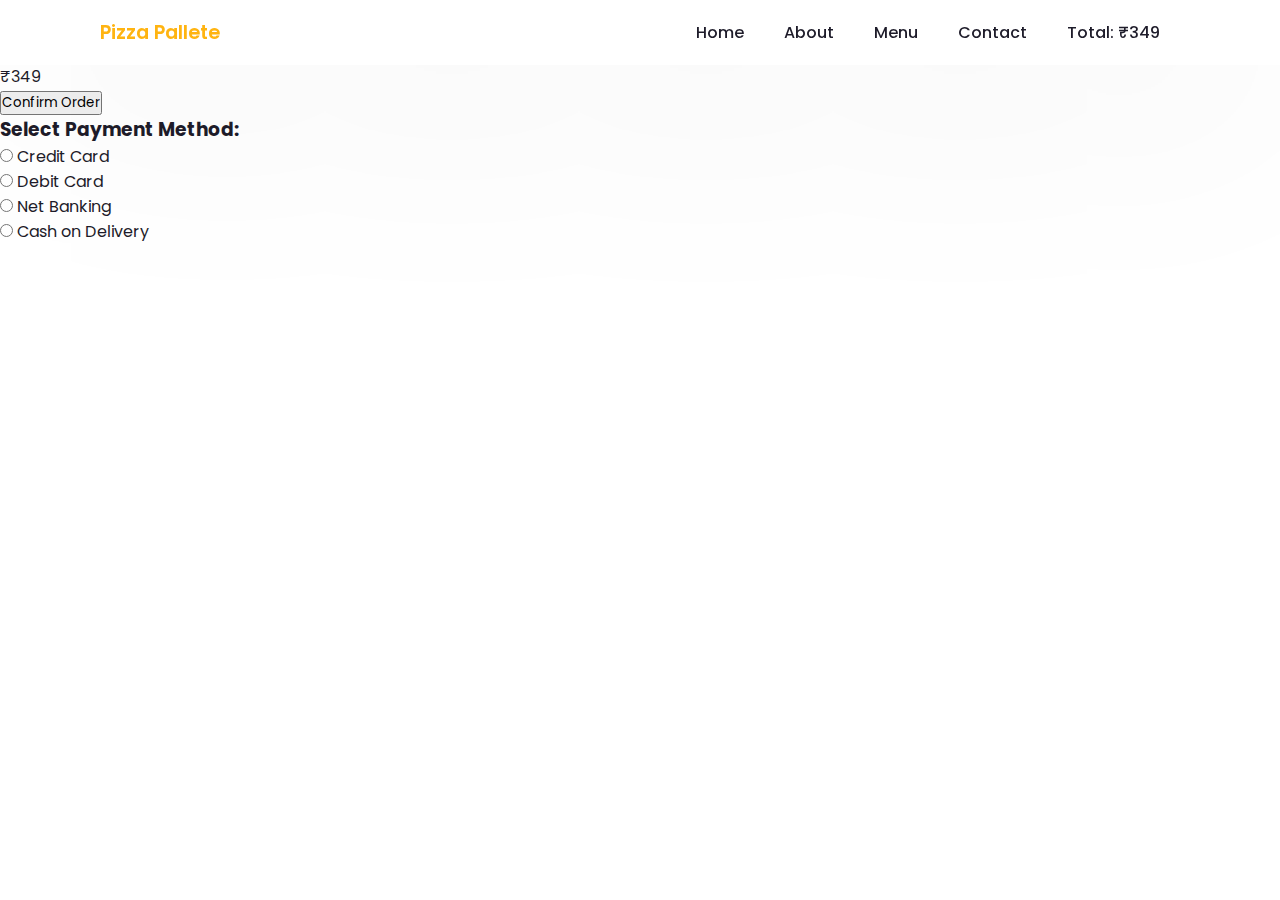
<file: cart.html>
<!DOCTYPE html>
<html lang="en">
<head>
    <meta charset="UTF-8">
    <meta http-equiv="X-UA-Compatible" content="IE=edge">
    <meta name="viewport" content="width=device-width, initial-scale=1.0">
    <title>Cart</title>
    <link rel="stylesheet" href="https://unpkg.com/boxicons@latest/css/boxicons.min.css">
    <link rel="stylesheet" href="cartstyles.css">
</head>
<body>
    <header>
        <a href="#" class="logo">Pizza Pallete</a>
        <div class="bx bx-menu" id="menu-icon"></div>
        <ul class="navbar">
            <li><a href="#home">Home</a></li>
            <li><a href="#about">About</a></li>
            <li><a href="#menu">Menu</a></li>
            <li><a href="#contact">Contact</a></li>
            <li><span class="cart-total"><a href="index.html">Total: ₹349</a></span></li>
            
        </ul>
    </header>

    <main class="cart-container">
        <h2>My Cart</h2>
        <ul class="cart-items">
            <!-- Cart items will be added here -->
        </ul>
        <div class="cart-total-container">
            <h3>Total:</h3>
            <span class="cart-total">₹349</span>
        </div>
        <button class="confirm-order">Confirm Order</button>
        <div class="payment-methods">
            <h3>Select Payment Method:</h3>
            <input type="radio" id="credit-card" name="payment-method" value="Credit Card">
            <label for="credit-card">Credit Card</label>
            <br>
            <input type="radio" id="debit-card" name="payment-method" value="Debit Card">
            <label for="debit-card">Debit Card</label>
            <br>
            <input type="radio" id="net-banking" name="payment-method" value="Net Banking">
            <label for="net-banking">Net Banking</label>
            <br>
            <input type="radio" id="cash-on-delivery" name="payment-method" value="Cash on Delivery">
            <label for="cash-on-delivery">Cash on Delivery</label>
        </div>
        <p class="payment-message" style="display: none;"></p>
    </main>

    <script>
        // JavaScript code for adding items to the cart
        const addToCartButtons = document.querySelectorAll('.add-to-cart');
        let cartTotal = 0;
        addToCartButtons.forEach((button) => {
            button.addEventListener('click', () => {
                const price = parseFloat(button.previousElementSibling.textContent.replace('₹', ''));
                cartTotal += price;
                document.querySelector('.cart-total').textContent = `Total: ₹${cartTotal}`;

                // Add the selected item to the cart
                const itemName = button.parentElement.querySelector('h2').textContent;
                const itemPrice = button.previousElementSibling.textContent;
                const cartItem = document.createElement('li');
                cartItem.innerHTML = `
                    <span class="cart-item-name">${itemName}</span>
                    <span class="cart-item-price">${itemPrice}</span>
                `;
                document.querySelector('.cart-items').appendChild(cartItem);
            });
        });

        // JavaScript code for confirming the order
        const confirmOrderButton = document.querySelector('.confirm-order');
        confirmOrderButton.addEventListener('click', () => {
            // Show confirmation message for order 
            alert('Your order has been confirmed!');

           

            // Display selected payment method
            const paymentMethod = document.querySelector('input[name="payment-method"]:checked');
            if (paymentMethod) {
                const selectedMethod = paymentMethod.value;
                const paymentMessage = document.querySelector('.payment-message');
                paymentMessage.textContent = `Payment method selected: ${selectedMethod}`;
                paymentMessage.style.display = 'block';
            }
        });
    </script>
</body>
</html>
</file>
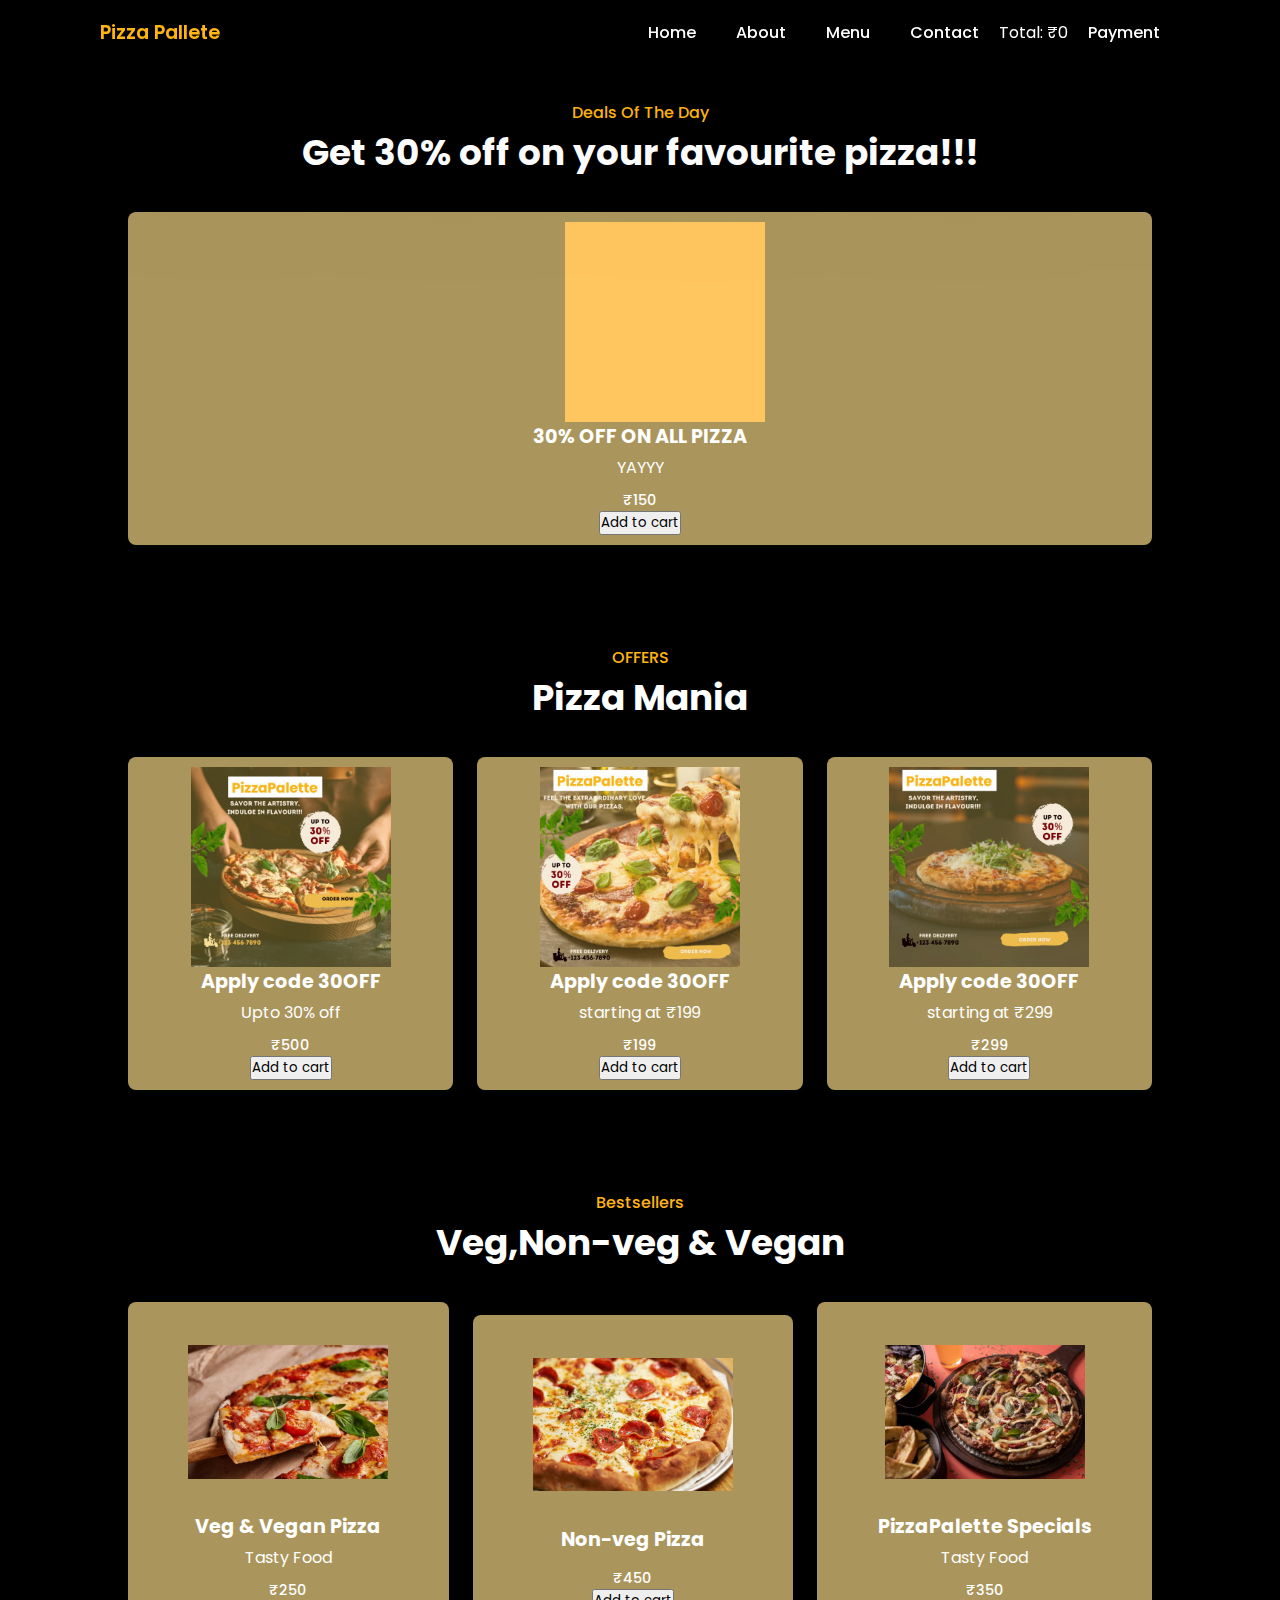
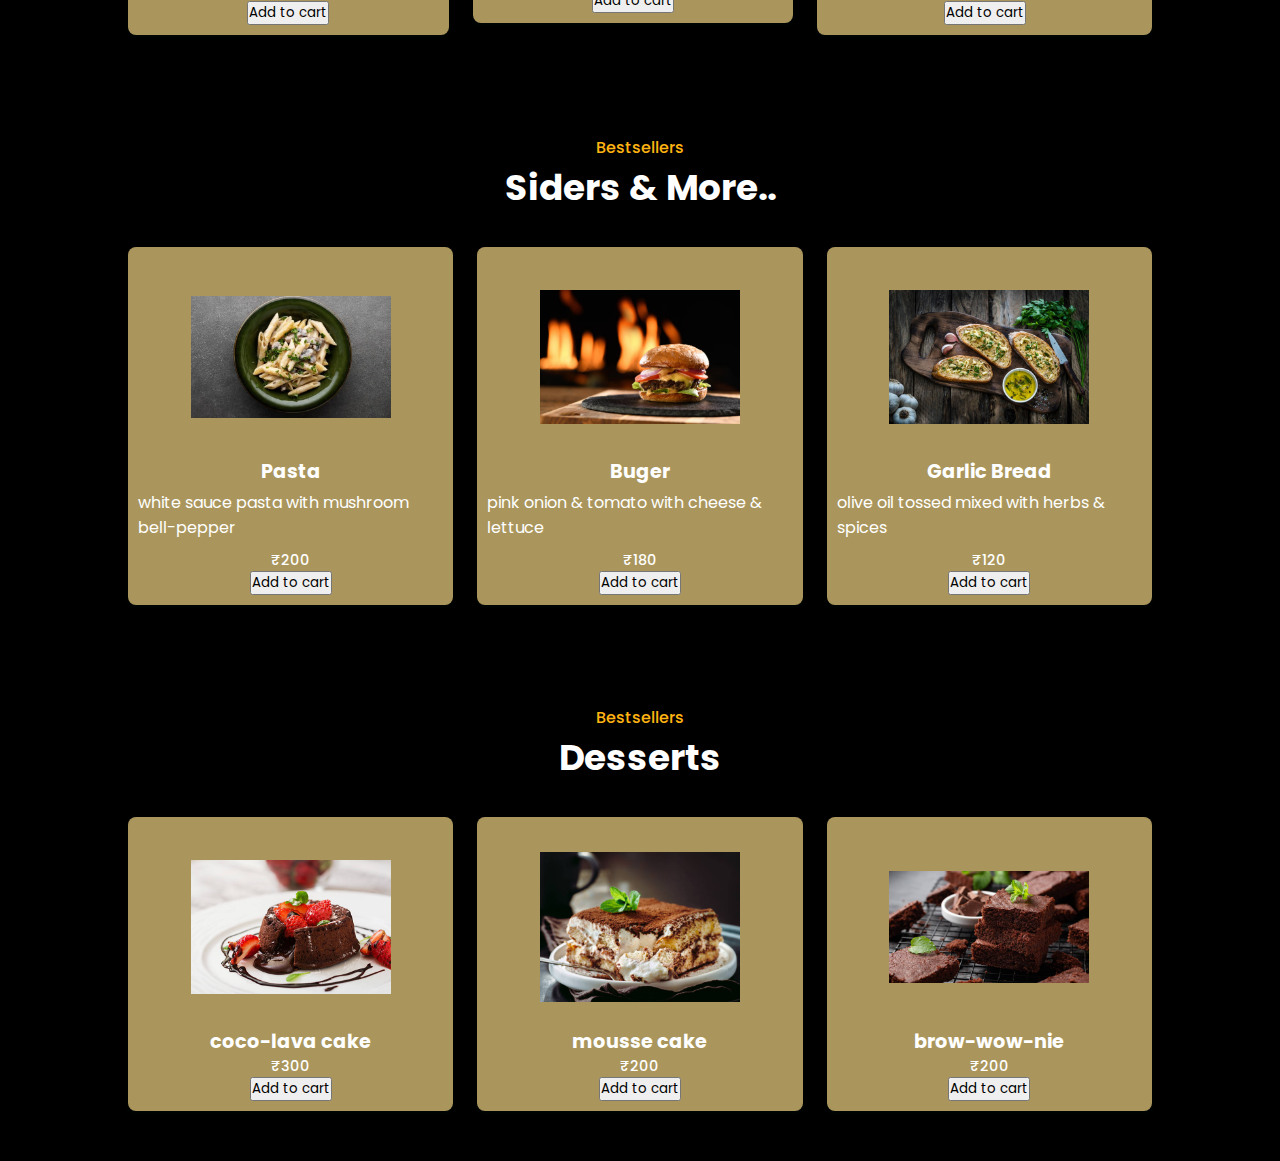
<file: deals.html>
<!DOCTYPE html>
<html lang="en">
<head>
    <meta charset="UTF-8">
    <meta http-equiv="X-UA-Compatible" content="IE=edge">
    <meta name="viewport" content="width=device-width, initial-scale=1.0">
    <title>PizzaPalette</title>
    <link rel="stylesheet" href="https://unpkg.com/boxicons@latest/css/boxicons.min.css">
    <link rel="stylesheet" href="dealsstyles.css">
</head>
<body>
    <header>
        <a href="#" class="logo">Pizza Pallete</a>
        <div class="bx bx-menu" id="menu-icon"></div>
        <ul class="navbar">
            <li><a href="#home">Home</a></li>
            <li><a href="#about">About</a></li>
            <li><a href="#menu">Menu</a></li>
            <li><a href="#contact">Contact</a></li>
            <li><span class="cart-total">Total: ₹0</a></span></li>
            <li><a href="index.html">Payment</a></li>
            
        </ul>
       
    </header>

    <section class="deals" id="deals">
        <div class="heading">
            <br><br>
            <span>Deals Of The Day</span>
            <h2>Get 30% off on your favourite pizza!!!</h2>
        </div>
        <div class="deals-container">
            <div class="box">
                <div class="box-img">
                    <center>
                    <video width="250" height="200" autoplay>
                        <source src="offers.mp4" type="video/mp4" >
                     </video>
                    </center>
                </div>
                <h2>30% OFF ON ALL PIZZA</h2>
                <h3>YAYYY</h3>
                <span class="price" data-price="150">₹150</span>
                <button class="add-to-cart">Add to cart</button>
            </div>
        </div>
    </section>


    <section class="menu" id="menu">
        <div class="heading">
            <span>OFFERS</span>
            <h2>Pizza Mania</h2>
        </div>
        <div class="menu-container">
            <div class="box">
                <div class="box-img">
                    <img src="Promopage1.png" alt="">
                </div>
                <h2>Apply code 30OFF</h2>
                <h3>Upto 30% off</h3>
                <span class="price" data-price="500">₹500</span>
                <button class="add-to-cart">Add to cart</button>
            </div>
            <div class="box">
                <div class="box-img">
                    <img src="Promopage2.png" alt="">
                </div>
                <h2>Apply code 30OFF</h2>
                <h3>starting at ₹199</h3>
                <span class="price" data-price="199">₹199</span>
                <button class="add-to-cart">Add to cart</button>
            </div>
            <div class="box">
                <div class="box-img">
                    <img src="Promopage3.png" alt="">
                </div>
                <h2>Apply code 30OFF</h2>
                <h3>starting at ₹299</h3>
                <span class="price" data-price="299">₹299</span>
                <button class="add-to-cart">Add to cart</button>
            </div>
        </div>
    </section>
    <section class="menu" id="menu">
        <div class="heading">
            <span>Bestsellers</span>
            <h2>Veg,Non-veg & Vegan</h2>
        </div>
        <div class="menu-container">
           
            <div class="box">
                <div class="box-img">
                    <img src="vegan pizza.jpg" alt="">
                </div>
                <h2>Veg & Vegan Pizza</h2>
                <h3>Tasty Food</h3>
                <span class="price" data-price="250">₹250</span>
                <button class="add-to-cart">Add to cart</button>
            </div>
         
            <div class="box">
                <div class="box-img">
                    <img src="non veg.jpg" alt="">
                </div>
                <h2>Non-veg Pizza</h2>
                <h3></h3>
                <span class="price" data-price="450">₹450</span>
                <button class="add-to-cart">Add to cart</button>
            </div>
       
            <div class="box">
                <div class="box-img">
                    <img src="pizzapalette specials.jpg" alt="">
                </div>
                <h2>PizzaPalette Specials</h2>
                <h3>Tasty Food</h3>
                <span class="price" data-price="350">₹350</span>
                <button class="add-to-cart">Add to cart</button>
            </div>
        </div>
    </section>


    <section class="menu" id="menu">
        <div class="heading">
            <span>Bestsellers</span>
            <h2>Siders & More..</h2>
        </div>
        <div class="menu-container">
           
            <div class="box">
                <div class="box-img">
                    <img src="pasta.jpg" alt="">
                </div>
                <h2>Pasta</h2>
                <h3>white sauce pasta with mushroom bell-pepper</h3>
                <span class="price" data-price="200">₹200</span>
                <button class="add-to-cart">Add to cart</button>
            </div>
         
            <div class="box">
                <div class="box-img">
                    <img src="burger.jpg" alt="">
                </div>
                <h2>Buger</h2>
                <h3>pink onion & tomato with cheese & lettuce</h3>
                <span class="price" data-price="180">₹180</span>
                <button class="add-to-cart">Add to cart</button>
            </div>
       
            <div class="box">
                <div class="box-img">
                    <img src="garlicbread.jpg" alt="">
                </div>
                <h2>Garlic Bread</h2>
                <h3>olive oil tossed mixed with herbs & spices</h3>
                <span class="price" data-price="120">₹120</span>
                <button class="add-to-cart">Add to cart</button>
            </div>
        </div>
    </section>


    <section class="menu" id="menu">
        <div class="heading">
            <span>Bestsellers</span>
            <h2>Desserts</h2>
        </div>
        <div class="menu-container">
           
            <div class="box">
                <div class="box-img">
                    <img src="dessert1.jpg" alt="">
                 
                 
                </div>
                <h2>coco-lava cake</h2>
               
                <span class="price" data-price="300">₹300</span>
                <button class="add-to-cart">Add to cart</button>
            </div>
         
            <div class="box">
                <div class="box-img">
                    <img src="dessert2.jpg" alt="">
                </div>
                <h2>mousse cake</h2>
                
                <span class="price" data-price="200">₹200</span>
                <button class="add-to-cart">Add to cart</button>
            </div>
       
            <div class="box">
                <div class="box-img">
                    <img src="dessert3.jpg" alt="">
                </div>
                <h2>brow-wow-nie</h2>
                
                <span class="price" data-price="200">₹200</span>
                <button class="add-to-cart">Add to cart</button>
            </div>
        </div>
    </section>
    <!-- 
        - #MENU
      -->

      




    <script>
        // JavaScript code for adding items to the cart
        const addToCartButtons = document.querySelectorAll('.add-to-cart');
        let cartTotal = 0;
        addToCartButtons.forEach((button) => {
            button.addEventListener('click', () => {
                const price = parseFloat(button.previousElementSibling.textContent.replace('₹', ''));
                cartTotal += price;
                document.querySelector('.cart-total').textContent = `Total: ₹${cartTotal}`;
            });
        });
    </script>
</body>        
  </html>
</file>
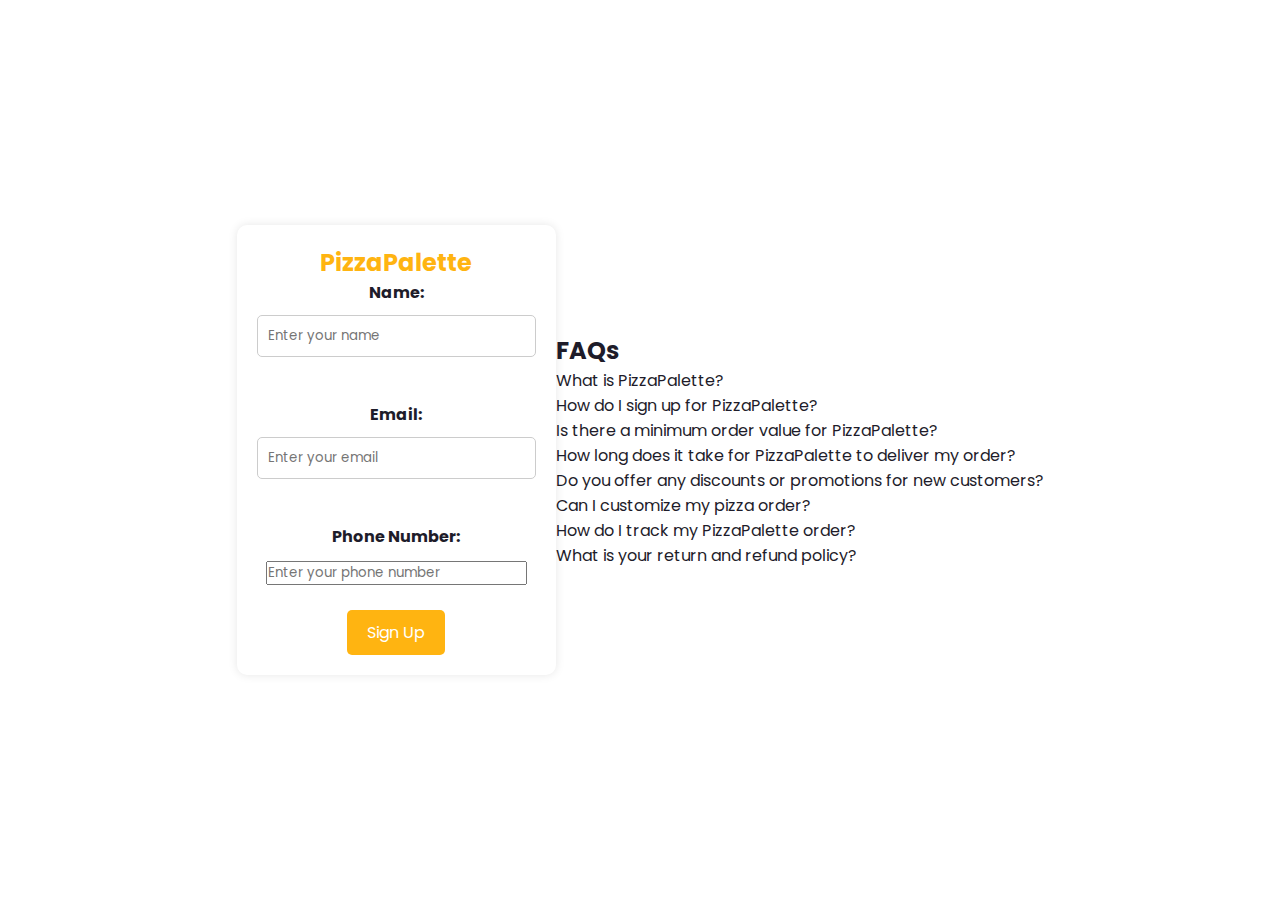
<file: signup.html>
<!DOCTYPE html>
<html>
    <head>
        <title>sign up</title>

        <link rel="stylesheet" href="styles.css">
        <link rel="stylesheet" href="signupstyles.css">
    </head>
    <body>
        <div class="main">
            <div class="register">
                <h2>PizzaPalette</h2>
                <form id="Register" method="post">
                    <label>Name: </label>
                    <input type="text" name="name" id="name" placeholder="Enter your name">
                    <br><br>
                    <label>Email: </label>
                    <input type="email" name="email" id="email" placeholder="Enter your email">
                    <br><br>
                    <label> Phone Number: </label>
                    <input type="tel" name="number" id="number" placeholder="Enter your phone number">
                    <br><br>
                    <a href="pizza.html" class="btn">Sign Up</a>
                </form>
            </div>
            <div class="faqs">
                <h2>FAQs</h2>
                <ul>
                    <li>
                        <details>
                            <summary>What is PizzaPalette?</summary>
                            <p>PizzaPalette is an online pizza ordering platform that offers a wide variety of pizzas and other food items for delivery or pickup.</p>
                        </details>
                    </li>
                    <li>
                        <details>
                            <summary>How do I sign up for PizzaPalette?</summary>
                            <p>You can sign up for PizzaPalette by filling out the sign-up form on our website with your name, email, and phone number. Once you submit the form, you will be redirected to our main website where you can start ordering your favorite pizzas.</p>
                        </details>
                    </li>
                    <li>
                        <details>
                            <summary>Is there a minimum order value for PizzaPalette?</summary>
                            <p>Yes, there is a minimum order value of ₹200 for PizzaPalette. However, we often have promotions and discounts that can lower the minimum order value or offer free delivery.</p>
                        </details>
                    </li>
                    <li>
                        <details>
                            <summary>How long does it take for PizzaPalette to deliver my order?</summary>
                            <p>Delivery times may vary depending on your location and the current demand for our services. However, we strive to deliver all orders as quickly as possible, usually within 30-60 minutes of ordering.</p>
                        </details>
                    </li>
                    <li>
                        <details>
                            <summary>Do you offer any discounts or promotions for new customers?</summary>
                            <p>Yes, we often have promotions and discounts for new customers. Please check our website or social media channels for the latest offers.</p>
                        </details>
                    </li>
                    <li>
                        <details>
                            <summary>Can I customize my pizza order?</summary>
                            <p>Yes, you can customize your pizza order by selecting your preferred toppings, crust, and size. You can also choose from our pre-designed pizza options or create your own pizza.</p>
                        </details>
                    </li>
                    <li>
                        <details>
                            <summary>How do I track my PizzaPalette order?</summary>
                            <p>You can track your PizzaPalette order by logging into your account on our website or by contacting our customer support team. We will provide you with real-time updates on your order status and estimated delivery time.</p>
                        </details>
                    </li>
                    <li>
                        <details>
                            <summary>What is your return and refund policy?</summary>
                            <p>If you are not satisfied with your PizzaPalette order, please contact our customer support</p>
                        </details>
                    </li>
                </ul>
            </div>
        </div>
    </body>
</html>
</file>
<file: cartstyles.css>
/* Final Google Fonts */
@import url("https://fonts.googleapis.com/css2?family=Poppins:wght@300;400;500;600;700&display=swap");
* {
  margin: 0;
  padding: 0;
  font-family: "Poppins", sans-serif;
  box-sizing: border-box;
  scroll-behavior: smooth;
  scroll-padding-top: 2rem;
  list-style: none;
  text-decoration: none;
}
*::selection {
  background: var(--main-color);
  color: #fff;
}
:root {
  --main-color: #ffb411;
  --text-color: #1e1c2a;
  --bg-color: #fff;


  --big-font: 4rem;
  --h2-font: 2.24rem;
  --p-font: 0.9rem;
}
section {
  padding: 50px 10%;
}
body.active {
  --bg-color: #1e1c2a;
  --text-color: #fff;
}
body {
  color: var(--text-color);
  background: var(--bg-color);
}
#darkmode {
  font-size: 25px;
  cursor: pointer;
}
header {
  position: fixed;
  width: 100%;
  top: 0;
  right: 0;
  z-index: 1000;
  display: flex;
  align-items: center;
  justify-content: space-between;
  background: var(--bg-color);
  padding: 18px 100px;
  box-shadow: 0 0.5rem 50rem rgba(0, 0, 0, 0.1);
}
.logo {
  font-size: 1.2rem;
  font-weight: 600;
  color: var(--main-color);
}
.navbar {
  display: flex;
}
.navbar a {
  font-size: 1rem;
  padding: 10px 20px;
  color: var(--text-color);
  font-weight: 500;
}
.navbar a:hover {
  color: var(--main-color);
}
#menu-icon {
  font-size: 2rem;
  cursor: pointer;
  display: none;
}
.home {
  width: 100%;
  min-height: 100vh;
  display: grid;
  grid-template-columns: repeat(2, 1fr);
  align-items: center;
  gap: 1.5rem;
}
.home-img img {
  width: 100%;
}
.home-text h1 {
  font-size: var(--big-font);
  color: var(--main-color);
}
.home-text h2 {
  font-size: var(--h2-font);
  margin: 1rem 0 1rem;
}
.btn {
  display: inline-block;
  background: var(--main-color);
  padding: 10px 20px;
  border-radius: 0.5rem;
  color: #fff;
}
.btn:hover {
  background: #ffa400;
}
.about {
  display: grid;
  grid-template-columns: repeat(2, 1fr);
  gap: 1.5rem;
  align-items: center;
}
.about-img img {
  max-width: 80%;
  border-radius: 0.5rem;
}
.about-text span {
  color: var(--main-color);
  font-weight: 500;
}
.about-text h2 {
  font-size: var(--h2-font);
}
.about-text p {
  margin: 0.8rem 0 1.8rem;
}
.heading {
  text-align: center;
}
.heading span {
  color: var(--main-color);
  font-weight: 500;
}
.heading h2 {
  font-size: var(--h2-font);
}
.menu-container {
  display: grid;
  grid-template-columns: repeat(auto-fit, minmax(220px, auto));
  gap: 1.5rem;
  align-items: center;
}
.box {
  position: relative;
  margin-top: 2rem;
  height: auto;
  display: flex;
  flex-direction: column;
  justify-content: center;
  align-items: center;
  border-radius: 0.5rem;
  box-shadow: 0 2px 4px rgb(4 64 54 / 10%);
  padding: 10px;
}
.box-img {
  width: 200px;
  height: 200px;
}
.box-img img {
  width: 100%;
  height: 100%;
  object-fit: contain;
  object-position: center;
}
.box h2 {
  font-size: 1.2rem;
}
.box h3 {
  font-size: 1rem;
  font-weight: 400;
  margin: 4px 0 10px;
}
.box span {
  font-size: var(--p-font);
  font-weight: 500;
}
.box .bx {
  position: absolute;
  right: 0;
  top: 0;
  font-size: 20px;
  background: var(--main-color);
  border-radius: 0 0.5rem 0 0.5rem;
  padding: 5px 8px;
}
.box .bx:hover {
  background: #ffa400;
}
.servives-container {
  display: grid;
  grid-template-columns: repeat(auto-fit, minmax(240px, auto));
  gap: 1.5rem;
  margin-top: 2rem;
}
.s-box {
  text-align: center;
}
.s-box img {
  width: 60px;
}
.s-box h3 {
  margin: 4px 0 10px;
}
.connect {
  display: flex;
  align-items: center;
  justify-content: space-around;
}
.connect-text span {
  color: var(--main-color);
  font-weight: 500;
}
.connect-text h2 {
  font-size: var(--h2-font);
}
.contact {
  display: grid;
  grid-template-columns: repeat(auto-fit, minmax(200px, auto));
  gap: 1.5rem;
}
.contact-box h3 {
  margin-bottom: 1rem;
}
.social {
  display: flex;
  margin-top: 1.5rem;
}
.social i {
  font-size: 20px;
  margin-right: 1rem;
  color: var(--text-color);
}
.social i:hover {
  color: var(--main-color);
}
.contact-box li a {
  color: var(--text-color);
}
.contact-box li a:hover {
  color: var(--main-color);
}
.address {
  display: flex;
  flex-direction: column;
}
.address i {
  margin-bottom: 0.5rem;
  font-size: 1rem;
}
.address span {
  margin-left: 1rem;
}
.copyright {
  padding: 20px;
  text-align: center;
}
@media (max-width: 921px) {
  header {
    padding: 14px 41px;
  }
  :root {
    --big-font: 3rem;
    --h2-font: 1.7rem;
  }
}
@media (max-width: 768px) {
  section {
    padding: 50px 8%;
  }
  #menu-icon {
    display: initial;
    color: var(--text-color);
  }
  header .navbar {
    position: absolute;
    top: -400px;
    left: 0;
    right: 0;
    display: flex;
    flex-direction: column;
    text-align: center;
    background: var(--bg-color);
    box-shadow: 0 4px 4px rgb(0 0 0 / 10%);
    transition: 0.2s ease;
  }
  .navbar.active {
    top: 100%;
  }
  .navbar a {
    padding: 1.5rem;
    display: block;
    background: var(--bg-color);
  }
  #darkmode {
    position: absolute;
    top: 1.4rem;
    right: 2rem;
  }
}
</file>
<file: dealsstyles.css>
/* Google Fonts with changes made*/
@import url("https://fonts.googleapis.com/css2?family=Poppins:wght@300;400;500;600;700&display=swap");
* {
  margin: 0;
  padding: 0;
  font-family: "Poppins", sans-serif;
  box-sizing: border-box;
  scroll-behavior: smooth;
  scroll-padding-top: 2rem;
  list-style: none;
  text-decoration: none;
}
*::selection {
  background: var(--main-color);
  color: #000000;
}
:root {
  --main-color: #ffb411;
  --text-color: #ffffff;
  --bg-color: #000000;

  --big-font: 4rem;
  --h2-font: 2.24rem;
  --p-font: 0.9rem;
}
section {
  padding: 50px 10%;
}
body.active {
  --bg-color: #1e1c2a;
  --text-color: #fff;
}
body {
  color: var(--text-color);
  background: var(--bg-color);
}
#darkmode {
  font-size: 25px;
  cursor: pointer;
}
header {
  position: fixed;
  width: 100%;
  top: 0;
  right: 0;
  z-index: 1000;
  display: flex;
  align-items: center;
  justify-content: space-between;
  background: var(--bg-color);
  padding: 18px 100px;
  box-shadow: 0 0.5rem 50rem rgba(0, 0, 0, 0.1);
}
.logo {
  font-size: 1.2rem;
  font-weight: 600;
  color: var(--main-color);
}
.navbar {
  display: flex;
}
.navbar a {
  font-size: 1rem;
  padding: 10px 20px;
  color: var(--text-color);
  font-weight: 500;
}
.navbar a:hover {
  color: var(--main-color);
}
#menu-icon {
  font-size: 2rem;
  cursor: pointer;
  display: none;
}
.home {
  width: 100%;
  min-height: 100vh;
  display: grid;
  grid-template-columns: repeat(2, 1fr);
  align-items: center;
  gap: 1.5rem;
}
.home-img img {
  width: 100%;
}
.home-text h1 {
  font-size: var(--big-font);
  color: var(--main-color);
}
.home-text h2 {
  font-size: var(--h2-font);
  margin: 1rem 0 1rem;
}
.btn {
  display: inline-block;
  background: var(--main-color);
  padding: 10px 20px;
  border-radius: 0.5rem;
  color: #fff;
}
.btn:hover {
  background: #ffa400;
}
.about {
  display: grid;
  grid-template-columns: repeat(2, 1fr);
  gap: 1.5rem;
  align-items: center;
}
.about-img img {
  max-width: 80%;
  border-radius: 0.5rem;
}
.about-text span {
  color: var(--main-color);
  font-weight: 500;
}
.about-text h2 {
  font-size: var(--h2-font);
}
.about-text p {
  margin: 0.8rem 0 1.8rem;
}
.heading {
  text-align: center;
}
.heading span {
  color: var(--main-color);
  font-weight: 500;
}
.heading h2 {
  font-size: var(--h2-font);
}
.menu-container {
  display: grid;
  grid-template-columns: repeat(auto-fit, minmax(220px, auto));
  gap: 1.5rem;
  align-items: center;
}
.box {
  position: relative;
  margin-top: 2rem;
  height: auto;
  display: flex;
  flex-direction: column;
  justify-content: center;
  align-items: center;
  background-color: #aa965c; /* Yellow background color */
  border-radius: 0.5rem;
  box-shadow: 0 2px 4px rgb(4 64 54 / 10%);
  padding: 10px;
}
.box-img {
  width: 200px;
  height: 200px;
}
.box-img img {
  width: 100%;
  height: 100%;
  object-fit: contain;
  object-position: center;
}
.box h2 {
  font-size: 1.2rem;
}
.box h3 {
  font-size: 1rem;
  font-weight: 400;
  margin: 4px 0 10px;
}
.box span {
  font-size: var(--p-font);
  font-weight: 500;
}
.box .bx {
  position: absolute;
  right: 0;
  top: 0;
  font-size: 20px;
  background: var(--main-color);
  border-radius: 0 0.5rem 0 0.5rem;
  padding: 5px 8px;
}
.box .bx:hover {
  background: #7e642b;
}
.servives-container {
  display: grid;
  grid-template-columns: repeat(auto-fit, minmax(240px, auto));
  gap: 1.5rem;
  margin-top: 2rem;
}
.s-box {
  text-align: center;
}
.s-box img {
  width: 60px;
}
.s-box h3 {
  margin: 4px 0 10px;
}
.connect {
  display: flex;
  align-items: center;
  justify-content: space-around;
}
.connect-text span {
  color: var(--main-color);
  font-weight: 500;
}
.connect-text h2 {
  font-size: var(--h2-font);
}
.contact {
  display: grid;
  grid-template-columns: repeat(auto-fit, minmax(200px, auto));
  gap: 1.5rem;
}
.contact-box h3 {
  margin-bottom: 1rem;
}
.social {
  display: flex;
  margin-top: 1.5rem;
}
.social i {
  font-size: 20px;
  margin-right: 1rem;
  color: var(--text-color);
}
.social i:hover {
  color: var(--main-color);
}
.contact-box li a {
  color: var(--text-color);
}
.contact-box li a:hover {
  color: var(--main-color);
}
.address {
  display: flex;
  flex-direction: column;
}
.address i {
  margin-bottom: 0.5rem;
  font-size: 1rem;
}
.address span {
  margin-left: 1rem;
}
.copyright {
  padding: 20px;
  text-align: center;
}
@media (max-width: 921px) {
  header {
    padding: 14px 41px;
  }
  :root {
    --big-font: 3rem;
    --h2-font: 1.7rem;
  }
}
@media (max-width: 768px) {
  section {
    padding: 50px 8%;
  }
  #menu-icon {
    display: initial;
    color: var(--text-color);
  }
  header .navbar {
    position: absolute;
    top: -400px;
    left: 0;
    right: 0;
    display: flex;
    flex-direction: column;
    text-align: center;
    background: var(--bg-color);
    box-shadow: 0 4px 4px rgb(0 0 0 / 10%);
    transition: 0.2s ease;
  }
  .navbar.active {
    top: 100%;
  }
  .navbar a {
    padding: 1.5rem;
    display: block;
    background: var(--bg-color);
  }
  #darkmode {
    position: absolute;
    top: 1.4rem;
    right: 2rem;
  }
}
@media (max-width: 715px) {
  header {
    padding: 10px 16px;
  }
  .home {
    grid-template-columns: 1fr;
  }
  .about {
    grid-template-columns: 1fr;
    text-align: center;
  }
  .about-img {
    order: 2;
  }
}
@media (max-width: 515px) {
  .connect {
    flex-direction: column;
  }
  .connect .btn {
    margin-top: 1rem;
  }
}
@media (max-width: 450px) {
  :root {
    --big-font: 2rem;
    --h2-font: 1.4rem;
  }
  .home-text {
    padding-top: 4rem;
  }
}
</file>
<file: styles.css>
/* Google Fonts */
@import url("https://fonts.googleapis.com/css2?family=Poppins:wght@300;400;500;600;700&display=swap");
* {
  margin: 0;
  padding: 0;
  font-family: "Poppins", sans-serif;
  box-sizing: border-box;
  scroll-behavior: smooth;
  scroll-padding-top: 2rem;
  list-style: none;
  text-decoration: none;
}
*::selection {
  background: var(--main-color);
  color: #000000;
}
:root {
  --main-color: #ffb411;
  --text-color: #ffffff;
  --bg-color: #000000;

  --big-font: 4rem;
  --h2-font: 2.24rem;
  --p-font: 0.9rem;
}
section {
  padding: 50px 10%;
}
body.active {
  --bg-color: #ffffff;
  --text-color: #000000;
}
body {
  color: var(--text-color);
  background: var(--bg-color);
}
#darkmode {
  font-size: 25px;
  cursor: pointer;
}
header {
  position: fixed;
  width: 100%;
  top: 0;
  right: 0;
  z-index: 1000;
  display: flex;
  align-items: center;
  justify-content: space-between;
  background: var(--bg-color);
  padding: 18px 100px;
  box-shadow: 0 0.5rem 50rem rgba(0, 0, 0, 0.1);
}
.logo {
  font-size: 1.2rem;
  font-weight: 600;
  color: var(--main-color);
}
.navbar {
  display: flex;
}
.navbar a {
  font-size: 1rem;
  padding: 10px 20px;
  color: var(--text-color);
  font-weight: 500;
}
.navbar a:hover {
  color: var(--main-color);
}


.hero .slider-btn { display: none; }

.hero {
  position: relative;
  padding-block: 120px;
  min-height: 100vh;
  overflow: hidden;
  z-index: 1;
}

.hero .slider-item {
  position: absolute;
  top: 50%;
  left: 50%;
  transform: translate(-50%, -50%);
  width: 100%;
  height: 100%;
  display: grid;
  place-content: center;
  padding-block-start: 100px;
  opacity: 0;
  visibility: hidden;
  transition: var(--transition-3);
  z-index: 1;
}

.hero .slider-item.active {
  opacity: 1;
  visibility: visible;
}

.hero .slider-bg {
  position: absolute;
  top: 0;
  left: 0;
  width: 100%;
  height: 100%;
  transform: scale(1.15);
  pointer-events: none;
  user-select: none;
  z-index: -1;
}

.hero .slider-item.active .slider-bg {
  animation: smoothScale 7s linear forwards;
}

@keyframes smoothScale {
  0% { transform: scale(1); }
  100% { transform: scale(1.15); }
}

.hero .section-subtitle::after { margin-block: 14px 20px; }

.hero-text { margin-block: 10px 40px; }

.hero .btn { margin-inline: auto; }

.hero-btn {
  position: absolute;
  bottom: 15px;
  right: 15px;
  z-index: 2;
  background-color: var(--gold-crayola);
  width: 110px;
  height: 110px;
  padding: 12px;
  transform: scale(0.6);
}

.hero-btn img {
  margin-inline: auto;
  margin-block-end: 6px;
}

.hero-btn .span {
  color: var(--black);
  font-weight: var(--weight-bold);
  text-transform: uppercase;
  letter-spacing: var(--letterSpacing-1);
  line-height: var(--lineHeight-3);
}

.hero-btn::after {
  inset: 0;
  border: 1px solid var(--gold-crayola);
  animation: rotate360 15s linear infinite;
}

.slider-reveal {
  transform: translateY(30px);
  opacity: 0;
}

.hero .slider-item.active .slider-reveal {
  animation: sliderReveal 1s ease forwards;
}

@keyframes sliderReveal {
  0% {
    transform: translateY(30px);
    opacity: 0;
  }

  100% {
    transform: translateY(0);
    opacity: 1;
  }
}

.hero .slider-item.active .section-subtitle { animation-delay: 500ms; }

.hero .slider-item.active .hero-title { animation-delay: 1000ms; }

.hero .slider-item.active .hero-text { animation-delay: 1.5s; }

.hero .slider-item.active .btn { animation-delay: 2s; }

#menu-icon {
  font-size: 2rem;
  cursor: pointer;
  display: none;
}
.home {
  width: 100%;
  min-height: 100vh;
  display: grid;
  grid-template-columns: repeat(2, 1fr);
  align-items: center;
  gap: 1.5rem;
}
.home-img img {
  width: 100%;
}
.home-text h1 {
  font-size: var(--big-font);
  color: var(--main-color);
}
.home-text h2 {
  font-size: var(--h2-font);
  margin: 1rem 0 1rem;
}
.btn {
  display: inline-block;
  background: var(--main-color);
  padding: 10px 20px;
  border-radius: 0.5rem;
  color: #fff;
}
.btn:hover {
  background: hsl(39, 100%, 50%);
}
.about {
  display: grid;
  grid-template-columns: repeat(2, 1fr);
  gap: 1.5rem;
  align-items: center;
}
.about-img img {
  max-width: 80%;
  border-radius: 0.5rem;
}
.about-text span {
  color: var(--main-color);
  font-weight: 500;
}
.about-text h2 {
  font-size: var(--h2-font);
}
.about-text p {
  margin: 0.8rem 0 1.8rem;
}
.heading {
  text-align: center;
}
.heading span {
  color: var(--main-color);
  font-weight: 500;
}
.heading h2 {
  font-size: var(--h2-font);
}
.menu-container {
  display: grid;
  grid-template-columns: repeat(auto-fit, minmax(220px, auto));
  gap: 1.5rem;
  align-items: center;
}
/* .box {
  position: relative;
  margin-top: 2rem;
  height: auto;
  display: flex;
  flex-direction: column;
  justify-content: center;
  align-items: center;
  border-radius: 0.5rem;
  box-shadow: 0 2px 4px rgb(4 64 54 / 10%);
  padding: 10px;
}
.box-img {
  width: 200px;
  height: 200px;
}
.box-img img {
  width: 100%;
  height: 100%;
  object-fit: contain;
  object-position: center;
}
.box h2 {
  font-size: 1.2rem;
}
.box h3 {
  font-size: 1rem;
  font-weight: 400;
  margin: 4px 0 10px;
}
.box span {
  font-size: var(--p-font);
  font-weight: 500;
}
.box .bx {
  position: absolute;
  right: 0;
  top: 0;
  font-size: 20px;
  background: var(--main-color);
  border-radius: 0 0.5rem 0 0.5rem;
  padding: 5px 8px;
}
.box .bx:hover {
  background: #ffa400;
} */
.service .section-title { margin-block-end: 16px; }

.service .section-text { margin-block-end: 40px; }

.service-card { overflow: hidden; }

.service-card .has-before {
  padding-block: 30px;
  margin-block-end: 26px;
  z-index: 1;
}

.service-card .has-before::before {
  top: 0;
  left: 50%;
  transform: translateX(-50%);
  width: 140px;
  height: 100%;
  background-image: url('../images/img-pattern.svg');
  background-position: center;
  background-size: cover;
  background-repeat: repeat;
  transition: var(--transition-2);
  transition-delay: 0;
  z-index: -1;
  will-change: transform;
}

.service-card:is(:hover, :focus-within) .has-before::before {
  transform: rotateY(0.5turn) translateX(50%);
  transition-delay: 300ms;
}

.service-card .card-banner { transition: var(--transition-2); }

.service-card:is(:hover, :focus-within) .card-banner { transform: scale(1.05); }

.service .card-title { margin-block-end: 12px; }
.servives-container {
  display: grid;
  grid-template-columns: repeat(auto-fit, minmax(240px, auto));
  gap: 1.5rem;
  margin-top: 2rem;
}
.s-box {
  text-align: center;
}
.s-box img {
  width: 60px;
}
.s-box h3 {
  margin: 4px 0 10px;
}
.connect {
  display: flex;
  align-items: center;
  justify-content: space-around;
}
.connect-text span {
  color: var(--main-color);
  font-weight: 500;
}
.connect-text h2 {
  font-size: var(--h2-font);
}
.contact {
  display: grid;
  grid-template-columns: repeat(auto-fit, minmax(200px, auto));
  gap: 1.5rem;
}
.contact-box h3 {
  margin-bottom: 1rem;
}
.social {
  display: flex;
  margin-top: 1.5rem;
}
.social i {
  font-size: 20px;
  margin-right: 1rem;
  color: var(--text-color);
}
.social i:hover {
  color: var(--main-color);
}
.contact-box li a {
  color: var(--text-color);
}
.contact-box li a:hover {
  color: var(--main-color);
}
.address {
  display: flex;
  flex-direction: column;
}
.address i {
  margin-bottom: 0.5rem;
  font-size: 1rem;
}
.address span {
  margin-left: 1rem;
}
.copyright {
  padding: 20px;
  text-align: center;
}
@media (max-width: 921px) {
  header {
    padding: 14px 41px;
  }
  :root {
    --big-font: 3rem;
    --h2-font: 1.7rem;
  }
}
@media (max-width: 768px) {
  section {
    padding: 50px 8%;
  }
  #menu-icon {
    display: initial;
    color: var(--text-color);
  }
  header .navbar {
    position: absolute;
    top: -400px;
    left: 0;
    right: 0;
    display: flex;
    flex-direction: column;
    text-align: center;
    background: var(--bg-color);
    box-shadow: 0 4px 4px rgb(0 0 0 / 10%);
    transition: 0.2s ease;
  }
  .navbar.active {
    top: 100%;
  }
  .navbar a {
    padding: 1.5rem;
    display: block;
    background: var(--bg-color);
  }
  #darkmode {
    position: absolute;
    top: 1.4rem;
    right: 2rem;
  }
}
@media (max-width: 715px) {
  header {
    padding: 10px 16px;
  }
  .home {
    grid-template-columns: 1fr;
  }
  .about {
    grid-template-columns: 1fr;
    text-align: center;
  }
  .about-img {
    order: 2;
  }
}
@media (max-width: 515px) {
  .connect {
    flex-direction: column;
  }
  .connect .btn {
    margin-top: 1rem;
  }
}
@media (max-width: 450px) {
  :root {
    --big-font: 2rem;
    --h2-font: 1.4rem;
  }
  .home-text {
    padding-top: 4rem;
  }
}
</file>
<file: signupstyles.css>
@import url("https://fonts.googleapis.com/css2?family=Poppins:wght@300;400;500;600;700&display=swap");


* {
    margin: 0;
    padding: 0;
    font-family: "Poppins", sans-serif;
    box-sizing: border-box;
    scroll-behavior: smooth;
    scroll-padding-top: 2rem;
    list-style: none;
    text-decoration: none;
}


*::selection {
    background: var(--main-color);
    color: #fff;
}


:root {
    --main-color: #ffb411;
    --text-color: #1e1c2a;
    --bg-color: #fff;


    --big-font: 4rem;
    --h2-font: 2.24rem;
    --p-font: 0.9rem;
}


body.active {
    --bg-color: #1e1c2a;
    --text-color: #fff;
}


body {
    color: var(--text-color);
    background: var(--bg-color);
}


header {
    position: fixed;
    width: 100%;
    top: 0;
    right: 0;
    z-index: 1000;
    display: flex;
    align-items: center;
    justify-content: space-between;
    background: var(--bg-color);
    padding: 18px 100px;
    box-shadow: 0 0.5rem 50rem rgba(0, 0, 0, 0.1);
}


.logo {
    font-size: 1.2rem;
    font-weight: 600;
    color: var(--main-color);
}


.navbar {
    display: flex;
}


.navbar a {
    font-size: 1rem;
    padding: 10px 20px;
    color: var(--text-color);
    font-weight: 500;
}


.navbar a:hover {
    color: var(--main-color);
}


#menu-icon {
    font-size: 2rem;
    cursor: pointer;
    display: none;
}


.main {
    display: flex;
    justify-content: center;
    align-items: center;
    height: 100vh;
}


.register {
    background-color: var(--bg-color);
    padding: 20px;
    border-radius: 10px;
    box-shadow: 0px 0px 10px rgba(0, 0, 0, 0.1);
    text-align: center;
}


.register h2 {
    color: var(--main-color);
}


.register label {
    display: block;
    margin-bottom: 10px;
    font-weight: bold;
}


.register input[type="text"],
.register input[type="email"],
.register input[type="phone"] {
    width: 100%;
    padding: 10px;
    margin-bottom: 20px;
    border-radius: 5px;
    border: 1px solid #ccc;
}


.btn {
    display: inline-block;
    background-color: var(--main-color);
    color: #fff;
    padding: 10px 20px;
    text-decoration: none;
    border-radius: 5px;
    transition: background-color 0.3s ease;
}


.btn:hover {
    background-color: #d29d00;
}


/* Adjusting anchor style */
a {
    text-decoration: none;
    color: inherit;
}


/* Adjusting button inside anchor */
a button {
    border: none;
    background: none;
    padding: 0;
    cursor: pointer;
    font-size: inherit;
    color: var(--main-color);
}


a button:hover {
    color: #d29d00;
}
</file>
